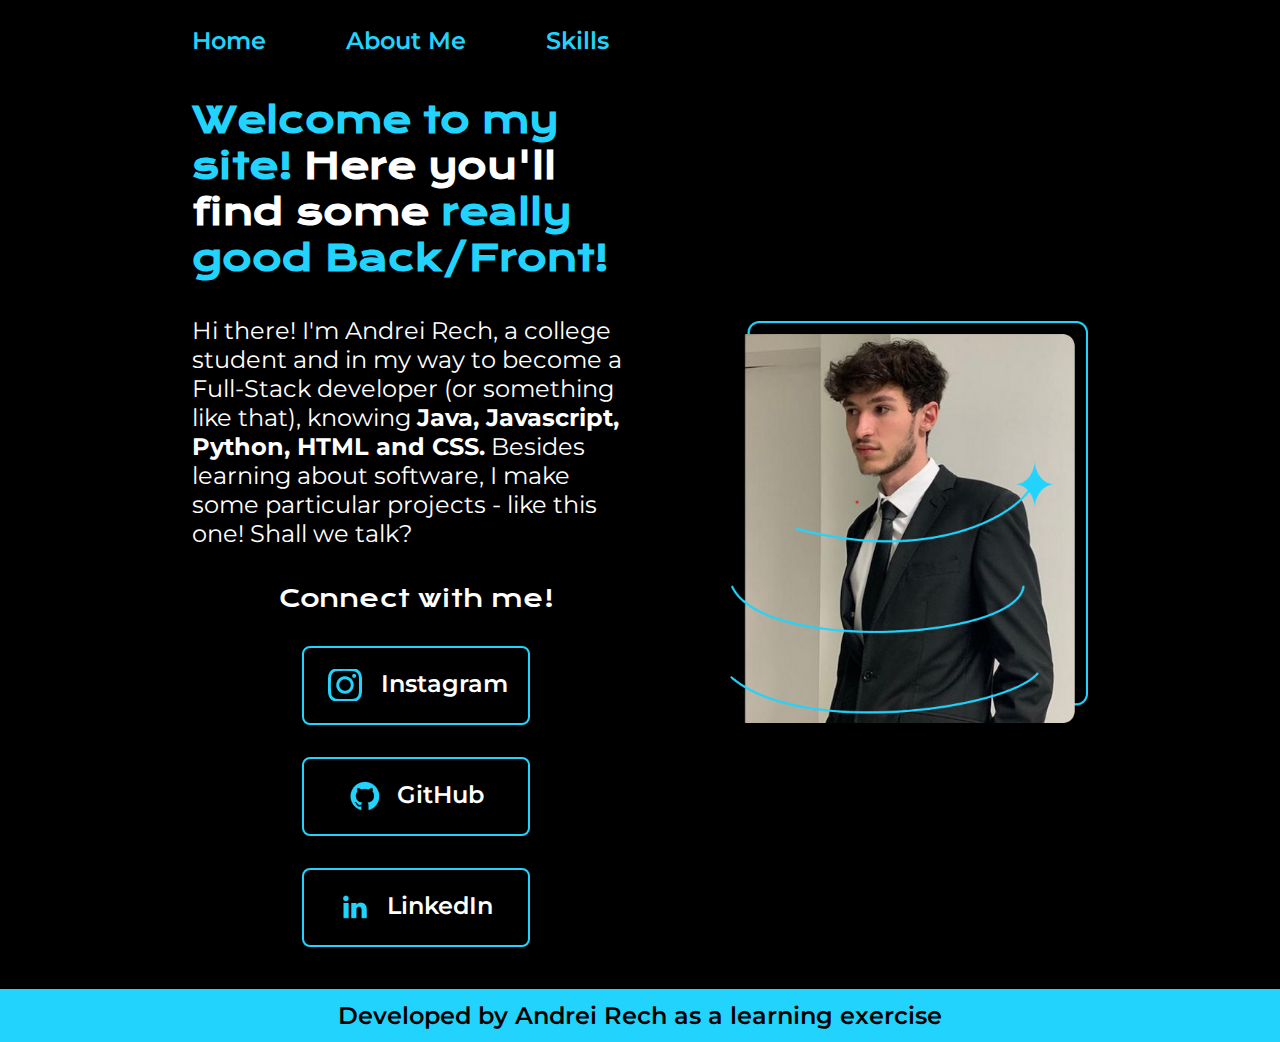
<file: index.html>
<!DOCTYPE html>
<html lang="pt-br">
<head>
    <meta charset="UTF-8">
    <meta name="viewport" content="width=device-width, initial-scale=1.0">
    <title>Home</title>
    <link rel="stylesheet" href="./styles/style.css">
</head>

<body>
    <header class="cabecalho">
        <nav class="navegacao">
            <a class="menu_cabecalho" href="index.html">Home</a>
            <a class="menu_cabecalho" href="about.html">About Me</a>
            <a class="menu_cabecalho" href="skills.html">Skills</a>
        </nav>
    </header>

    <main class="apresentacao">
        <section class="apresentacao_conteudo">
            <h1 class="apresentacao_titulo"> <span>Welcome to my site!</span> Here you'll find some <strong class="titulo-destaque">really good Back/Front!</strong></h1>

            <p class="apresentacao_paragrafo">Hi there! I'm Andrei Rech, a college student and in my way to become a Full-Stack developer (or something like that), knowing <strong>Java, Javascript, Python, HTML and CSS.</strong> Besides learning about software, I make some particular projects - like this one! Shall we talk?</p>
            <div class="divisao">
                <h2 class="redes">Connect with me!</h2>
                <a class="botao" href="https://instagram.com/rechandrei">
                    <img src="./assets/Logo instagram.png" alt="instagram"> Instagram</a>
                <a class="botao" href="https://github.com/AndreiRech">
                    <img src="./assets/Logo Github.png" alt="github"> GitHub</a>
                <a class="botao" href="https://www.linkedin.com/in/rechandrei/">
                    <img src="./assets/Logo linkedin.png" alt="LinkedIn"> LinkedIn</a>
            </div>
        </section>
        <img class="imagem" src="./assets/Imagem.png" alt="Andrei Rech de terno">
    </main>

    <footer>
        <p class="rodape">Developed by Andrei Rech as a learning exercise</p>
    </footer>
</body>

</html>
</file>
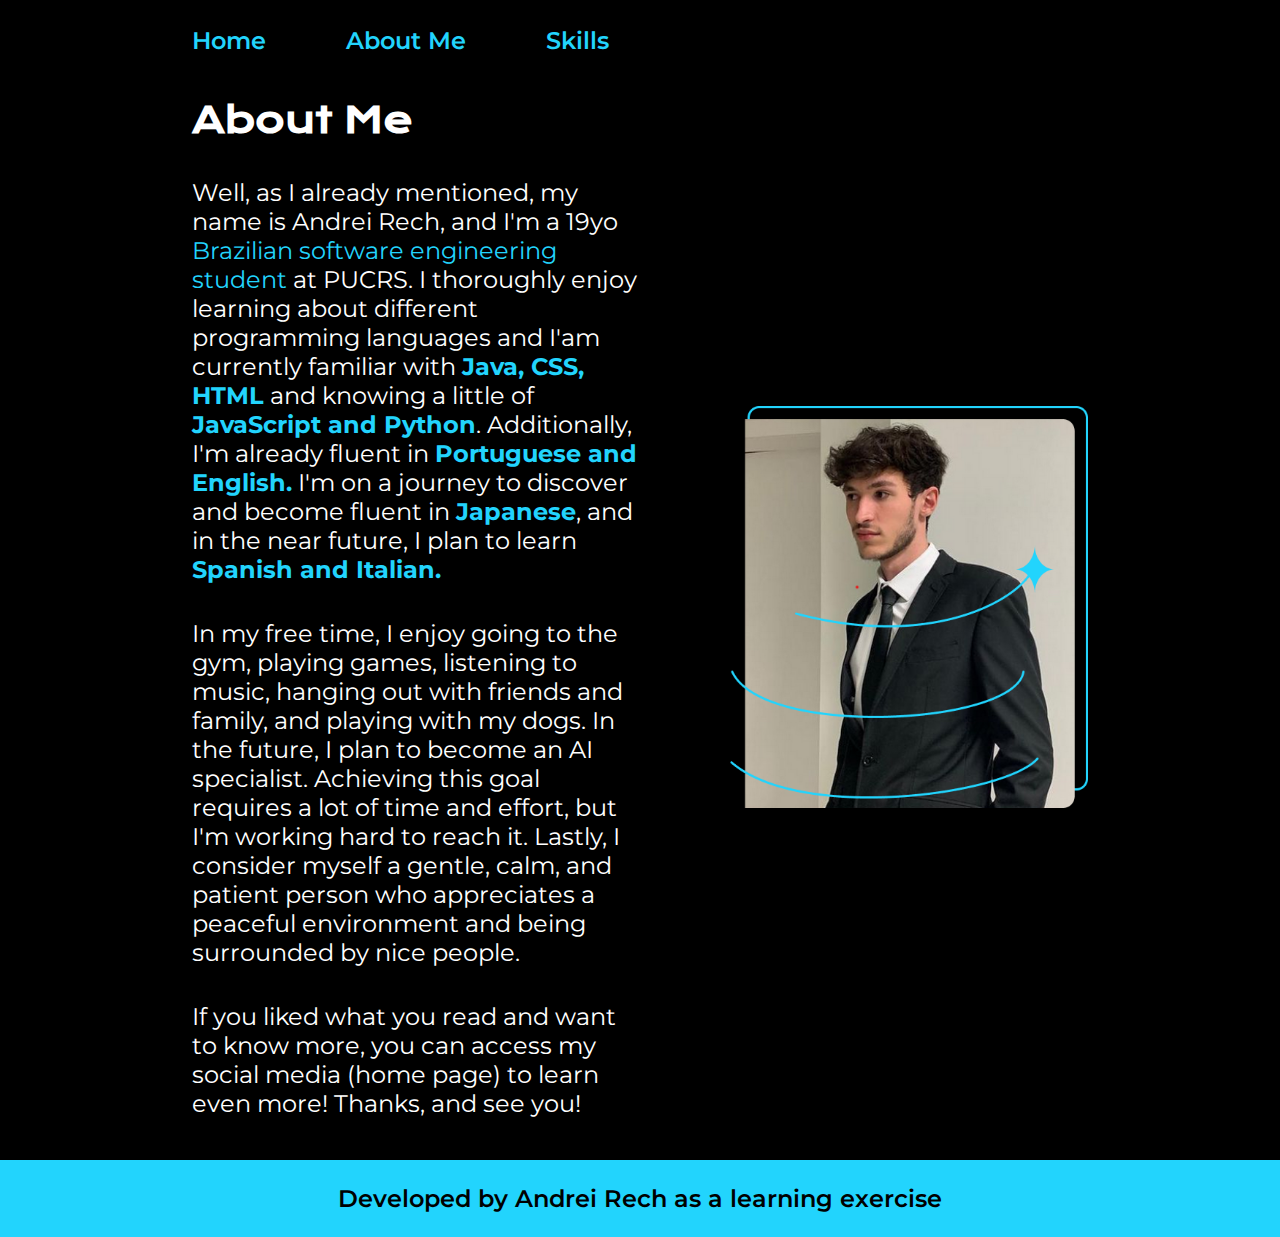
<file: about.html>
<!DOCTYPE html>
<html lang="en">
<head>
    <meta charset="UTF-8">
    <meta name="viewport" content="width=device-width, initial-scale=1.0">
    <title>About Me</title>
    <link rel="stylesheet" href="./styles/style.css">
</head>

<body>
    <header class="cabecalho">
        <nav class="navegacao">
            <a class="menu_cabecalho" href="index.html">Home</a>
            <a class="menu_cabecalho" href="about.html">About Me</a>
            <a class="menu_cabecalho" href="skills.html">Skills</a>
        </nav>
    </header>

    <main class="apresentacao">
        <section class="apresentacao_conteudo">
            <h1 class="apresentacao_titulo">About Me</h1>

            <p class="apresentacao_paragrafo">Well, as I already mentioned, my name is Andrei Rech, and I'm a 19yo <span>Brazilian software engineering student</span> at PUCRS. I thoroughly enjoy learning about different programming languages and I'am currently familiar with <strong class="marcacao">Java, CSS, HTML</strong> and knowing a little of <strong class="marcacao">JavaScript and Python</strong>. Additionally, I'm already fluent in <strong class="marcacao">Portuguese and English.</strong> I'm on a journey to discover and become fluent in <strong class="marcacao">Japanese</strong>, and in the near future, I plan to learn <strong class="marcacao">Spanish and Italian.</strong> </p>

            <p class="apresentacao_paragrafo">In my free time, I enjoy going to the gym, playing games, listening to music, hanging out with friends and family, and playing with my dogs. In the future, I plan to become an AI specialist. Achieving this goal requires a lot of time and effort, but I'm working hard to reach it. Lastly, I consider myself a gentle, calm, and patient person who appreciates a peaceful environment and being surrounded by nice people.</p>

            <p class="apresentacao_paragrafo">If you liked what you read and want to know more, you can access my social media (home page) to learn even more! Thanks, and see you!</p>
        </section>
        <img class="imagem" src="./assets/Imagem.png" alt="Andrei Rech de terno">
    </main>

    <footer class="rodape">
        <p class="rodape">Developed by Andrei Rech as a learning exercise</p>
    </footer>
</body>

</html>
</file>
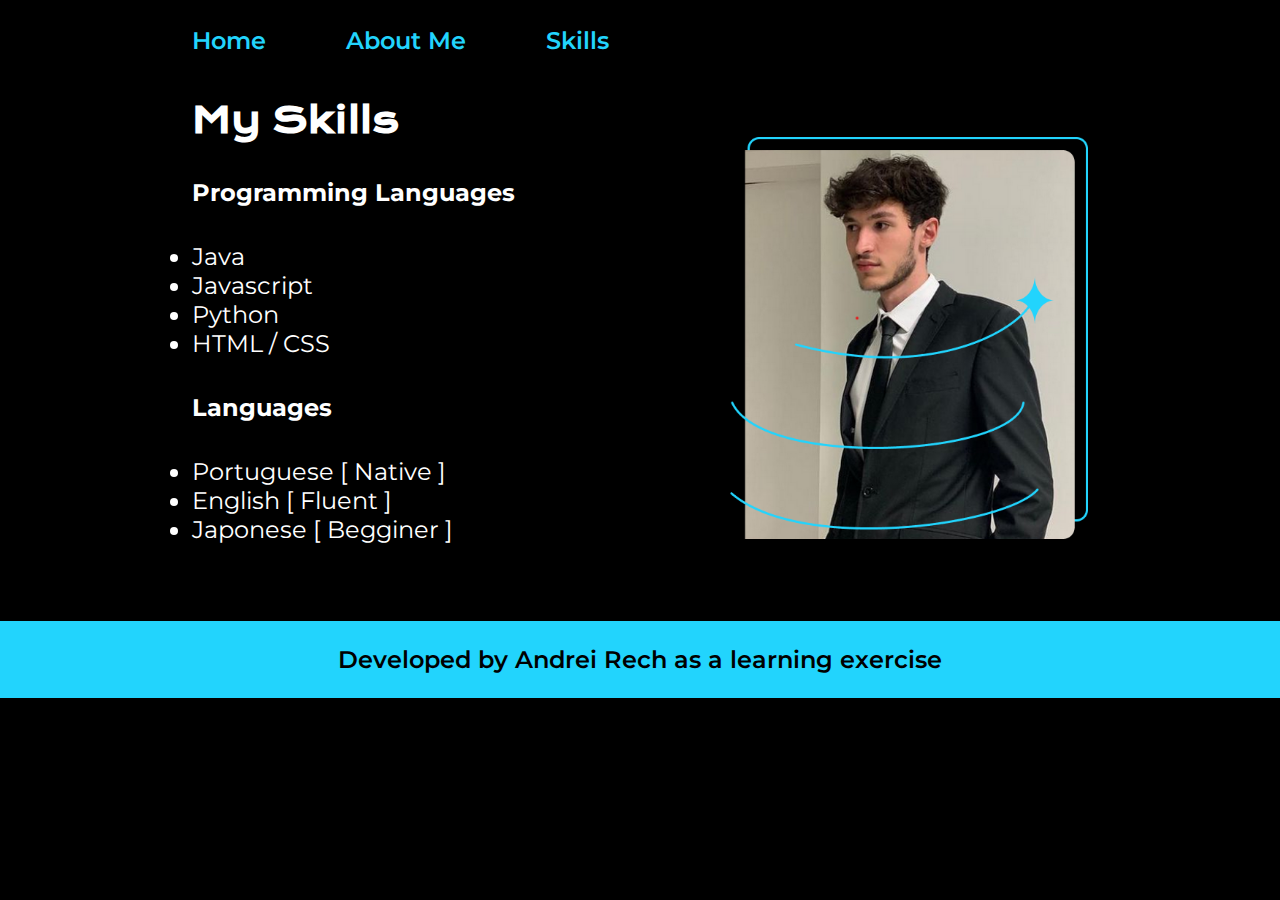
<file: skills.html>
<!DOCTYPE html>
<html lang="en">
<head>
    <meta charset="UTF-8">
    <meta name="viewport" content="width=device-width, initial-scale=1.0">
    <title>Skills</title>
    <link rel="stylesheet" href="./styles/style.css">
</head>

<body>
    <header class="cabecalho">
        <nav class="navegacao">
            <a class="menu_cabecalho" href="index.html">Home</a>
            <a class="menu_cabecalho" href="about.html">About Me</a>
            <a class="menu_cabecalho" href="skills.html">Skills</a>
        </nav>
    </header>

    <main class="apresentacao">
        <section class="apresentacao_conteudo">
            <h1 class="apresentacao_titulo">My Skills</h1>

            <h2 class="apresentacao_paragrafo">Programming Languages</h2>
            <ul>
                <li class="apresentacao_paragrafo">Java</li>
                <li class="apresentacao_paragrafo">Javascript</li>
                <li class="apresentacao_paragrafo">Python</li>
                <li class="apresentacao_paragrafo">HTML / CSS</li>
            </ul>

            <h2 class="apresentacao_paragrafo">Languages</h2>
            <ul>
                <li class="apresentacao_paragrafo">Portuguese [ Native ]</li>
                <li class="apresentacao_paragrafo">English [ Fluent ]</li>
                <li class="apresentacao_paragrafo">Japonese [ Begginer ]</li>
            </ul>
            <p class="apresentacao_paragrafo"> </p>

            
        </section>
        <img class="imagem" src="./assets/Imagem.png" alt="Andrei Rech de terno">
    </main>

    <footer class="rodape">
        <p class="rodape">Developed by Andrei Rech as a learning exercise</p>
    </footer>
</body>

</html>
</file>
<file: styles/style.css>
@import url('https://fonts.googleapis.com/css2?family=Krona+One&display=swap');
@import url('https://fonts.googleapis.com/css2?family=Krona+One&family=Montserrat:wght@400;600&display=swap');

:root {
    --cor-primaria: #000000;
    --cor-secundaria: #ffffff;
    --cor-terciaria: #22D4FD;
    --cor-hover: #272727;

    --fonte-primaria: 'Krona One', sans-serif;
    --font-secundaria: 'Montserrat', sans-serif;
}

* {
    margin: 0;
    padding: 0;
}

body {
    box-sizing: border-box;
    background-color: var(--cor-primaria);
    color: var(--cor-secundaria);
}

.marcacao {
    color: var(--cor-terciaria);
}

span{
    color: var(--cor-terciaria);
}

.titulo-destaque {
    color: var(--cor-terciaria);
}

.apresentacao {
    padding: 3.3% 15%;
    display: flex;
    flex-direction: row;
    align-items: center;
    justify-content: space-between;
    gap: 82px;
}

.apresentacao_conteudo {
    width: 50%;
    display: flex;
    flex-direction: column;
    gap: 35px;
}

.apresentacao_titulo {
    font-size: 2.25rem;
    font-family: var(--fonte-primaria);
}

.apresentacao_paragrafo {
    font-size: 1.5rem;
    font-family: var(--font-secundaria);
}

.divisao {
    flex-direction: column;
    align-items: center;
    display: flex;
    justify-content: space-between;
    gap: 32px;
}

.redes {
    font-size: 1.5rem;
    font-weight: 400;
    font-family: var(--fonte-primaria);
}

.botao {
    color: var(--cor-secundaria);
    background-color: var(--cor-primaria);
    font-family: var(--font-secundaria);
    font-size: 1.5rem;
    font-weight: 600;
    width: 50%;
    border-radius: 8px;
    padding: 21.5px 0;
    border: 2px solid var(--cor-terciaria);
    text-decoration: none;
    text-align: center;
    display: flex;
    justify-content: center;
    gap: 16px;
}

.botao:hover {
    background-color: var(--cor-hover);
}

.rodape {
    color: var(--cor-primaria);
    background-color: var(--cor-terciaria);
    font-family: var(--font-secundaria);
    font-size: 1.5rem;
    font-weight: 600;
    padding: 12px;
    text-align: center;
}

.cabecalho {
    padding: 2% 0 0 15%;
}

.navegacao {
    display: flex;
    flex-direction: row;
    gap: 80px;

}

.menu_cabecalho {
    color: var(--cor-terciaria);
    font-family: var(--font-secundaria);
    font-size: 1.5rem;
    font-weight: 600;
    text-decoration: none;
}

.imagem {
    width: 40%;
}

@media (max-width: 1200px) {
    .cabecalho {
        padding: 8%;
    }

    .navegacao {
        justify-content: center;
    }

    .apresentacao {
        flex-direction: column-reverse;
        padding: 5%;
    }

    .apresentacao_conteudo {
        width: auto;
        text-align: center;
    }
}
</file>
